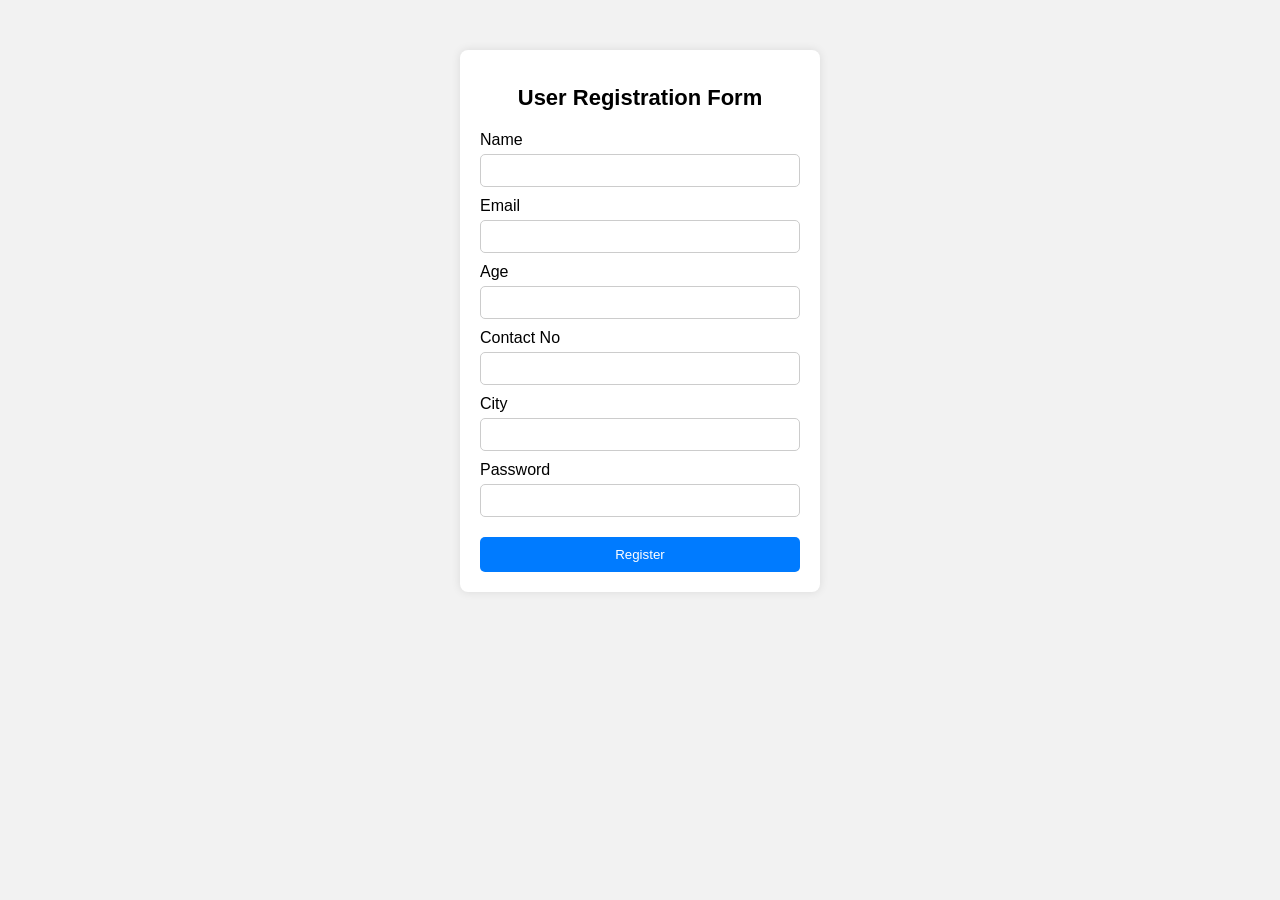
<file: AJAX/Lab 2/index.html>
<!DOCTYPE html>
<html lang="en">
<head>
    <meta charset="UTF-8">
    <meta name="viewport" content="width=device-width, initial-scale=1.0">
    <title>User Registration</title>
    <link rel="stylesheet" href="style.css">

</head>
<body>

<div class="container">
    <h1>User Registration Form</h1>

    <form id="regForm">

        <label>Name</label>
        <input type="text" id="name" required>

        <label>Email</label>
        <input type="email" id="email" required>

        <label>Age</label>
        <input type="number" id="age" required>

        <label>Contact No</label>
        <input type="number" id="number" required>

        <label>City</label>
        <input type="text" id="city" required>

        <label>Password</label>
        <input type="password" id="pass" required>

        <button type="submit">Register</button>
    </form>
</div>

<script src="script.js"></script>
</body>

</html>
</file>
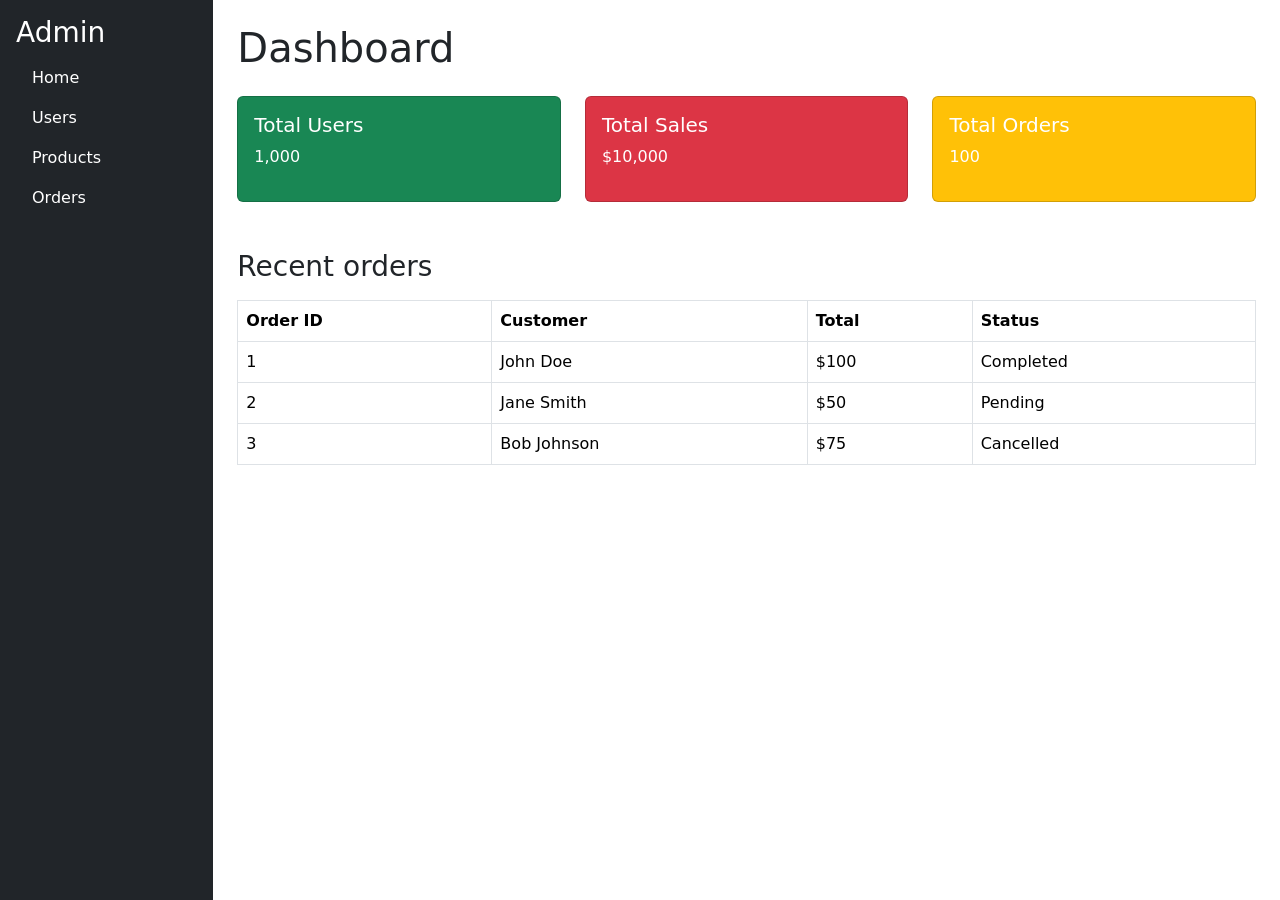
<file: Dashboard/public/index.html>
<!DOCTYPE html>
<html lang="en">
<head>
<link href="https://cdn.jsdelivr.net/npm/bootstrap@5.3.8/dist/css/bootstrap.min.css" rel="stylesheet" integrity="sha384-sRIl4kxILFvY47J16cr9ZwB07vP4J8+LH7qKQnuqkuIAvNWLzeN8tE5YBujZqJLB" crossorigin="anonymous">
</head>
<style>

    /* Sidebar Hover */
    .nav-link:hover{
        background-color: #0d6efd;
        border-radius: 5px;
        transition: 0.3s;
    }

    /* Card Hover */
    .card:hover{
        transform: translateY(-5px);
        box-shadow: 0px 5px 15px rgba(0,0,0,0.3);
        transition: 0.5s;
    }

    /* Table Row Hover */
    table tbody tr:hover{
        background-color: #b42e2e;
        border-radius: 20px;
        cursor: pointer;
        transition: 0.2s;
    }

</style>
<body>
	<div class="container-fluid">
        <div class="row">
            <div class="col-2 bg-dark text-white p-3 vh-100">
                <h3>Admin</h3>
                <ul class="nav flex-column">
                   <li class="nav-item">
                        <a href="#" class="nav-link text-white">Home</a>
                   </li>
                     <li class="nav-item">
                            <a href="#" class="nav-link text-white">Users</a>
                     </li>
                     <li class="nav-item">
                            <a href="#" class="nav-link text-white">Products</a>
                     </li>
                      <li class="nav-item">
                            <a href="#" class="nav-link text-white">Orders</a>
                     </li>
                </ul>
            </div>

            <div class="col-10 p-4">
                <h1>Dashboard</h1>
                <div class="row mt-4">
                    <div class="col-md-4">
                        <div class="card bg-success text-white">
                            <div class="card-body">
                                <h5>Total Users</h5>
                                <p>1,000</p>
                            </div>
                        </div>
                    </div>
                    <div class="col-md-4">
                        <div class="card bg-danger text-white">
                            <div class="card-body">
                                <h5>Total Sales</h5>
                                <p>$10,000</p>
                            </div>
                        </div>
                    </div>
                    <div class="col-md-4">
                        <div class="card bg-warning text-white">
                            <div class="card-body">
                                <h5>Total Orders</h5>
                                <p>100</p>
                            </div>
                        </div>
                    </div>
                </div>

                <h3 class="mt-5">Recent orders</h3>
                <table class="table table-bordered mt-3">
                    <thead>
                        <tr>
                            <th>Order ID</th>
                            <th>Customer</th>
                            <th>Total</th>
                            <th>Status</th>
                        </tr>
                    </thead>
                    <tbody>
                        <tr>
                            <td>1</td>
                            <td>John Doe</td>
                            <td>$100</td>
                            <td>Completed</td>
                        </tr>
                        <tr>
                            <td>2</td>
                            <td>Jane Smith</td>
                            <td>$50</td>
                            <td>Pending</td>
                        </tr>
                        <tr>
                            <td>3</td>
                            <td>Bob Johnson</td>
                            <td>$75</td>
                            <td>Cancelled</td>
                        </tr>
                    </tbody>

                </table>
            </div>

        </div>
	</div>
</body>
</html>
</file>
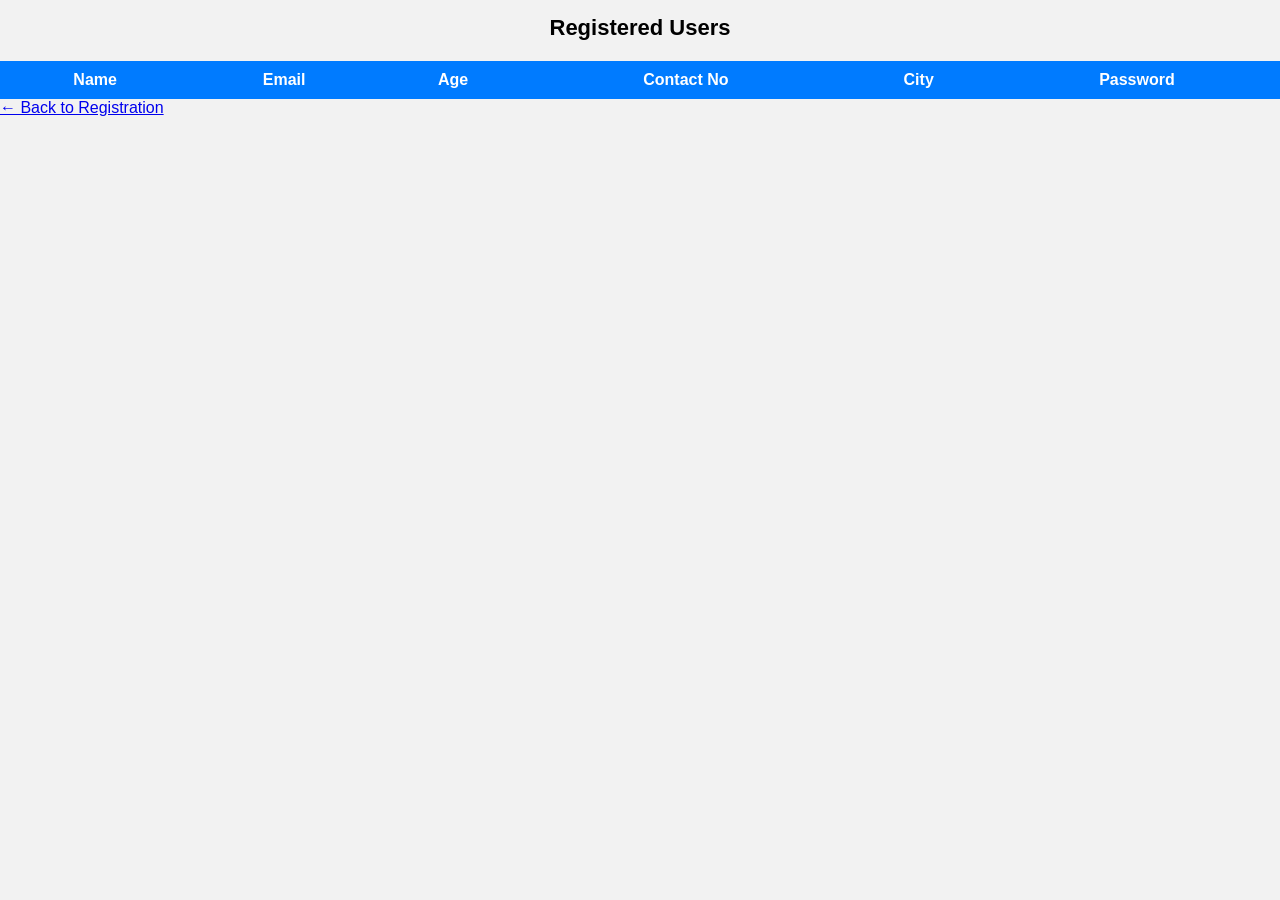
<file: AJAX/Lab 2/list.html>
<!DOCTYPE html>
<html lang="en">
<head>
    <meta charset="UTF-8">
    <meta name="viewport" content="width=device-width, initial-scale=1.0">
    <title>User List</title>
    <link rel="stylesheet" href="style.css">

</head>
<body>

<div class="container2">
    <h1>Registered Users</h1>

    <table>
        <thead>
            <tr>
                <th>Name</th>
                <th>Email</th>
                <th>Age</th>
                <th>Contact No</th>
                <th>City</th>
                <th>Password</th>
            </tr>
        </thead>
        <tbody id="userTable"></tbody>
    </table>

    <div class="btn-container">
        <a href="index.html" class="back-btn">← Back to Registration</a>
    </div>
</div>

<script>
    let users = JSON.parse(localStorage.getItem("users")) || [];
    let tableBody = document.getElementById("userTable");

    users.forEach(user => {
        let row = `
            <tr>
                <td>${user.name}</td>
                <td>${user.email}</td>
                <td>${user.age}</td>
                <td>${user.number}</td>
                <td>${user.city}</td>
                <td>${user.pass}</td>
            </tr>
        `;
        tableBody.innerHTML += row;
    });
</script>

</body>

</html>
</file>
<file: AJAX/Lab 2/style.css>
body{
    margin: 0;
    padding: 0;
    font-family: Arial, sans-serif;
    background-color: #f2f2f2;
}

.container{
    width: 320px;
    margin: 50px auto;
    background: white;
    padding: 20px;
    border-radius: 8px;
    box-shadow: 0 0 10px rgba(0,0,0,0.1);
}

h1{
    text-align: center;
    font-size: 22px;
    margin-bottom: 20px;
}

label{
    display: block;
    margin-top: 10px;
    margin-bottom: 5px;
}

input{
    width: 100%;
    padding: 8px;
    border: 1px solid #ccc;
    border-radius: 5px;
    box-sizing: border-box;
}

button{
    width: 100%;
    padding: 10px;
    margin-top: 20px;
    border: none;
    background-color: #007bff;
    color: white;
    border-radius: 5px;
    cursor: pointer;
}

button:hover{
    background-color: #0056b3;
}
table{
    width: 100%;
    border-collapse: collapse;
    margin-top: 20px;
    background: white;
}

table th{
    background-color: #007bff;
    color: white;
    padding: 10px;
}

table td{
    padding: 10px;
    border: 1px solid #ccc;
    text-align: center;
}

table tr:nth-child(even){
    background-color: #f2f2f2;
}

table tr:hover{
    background-color: #e6f0ff;
}
</file>
